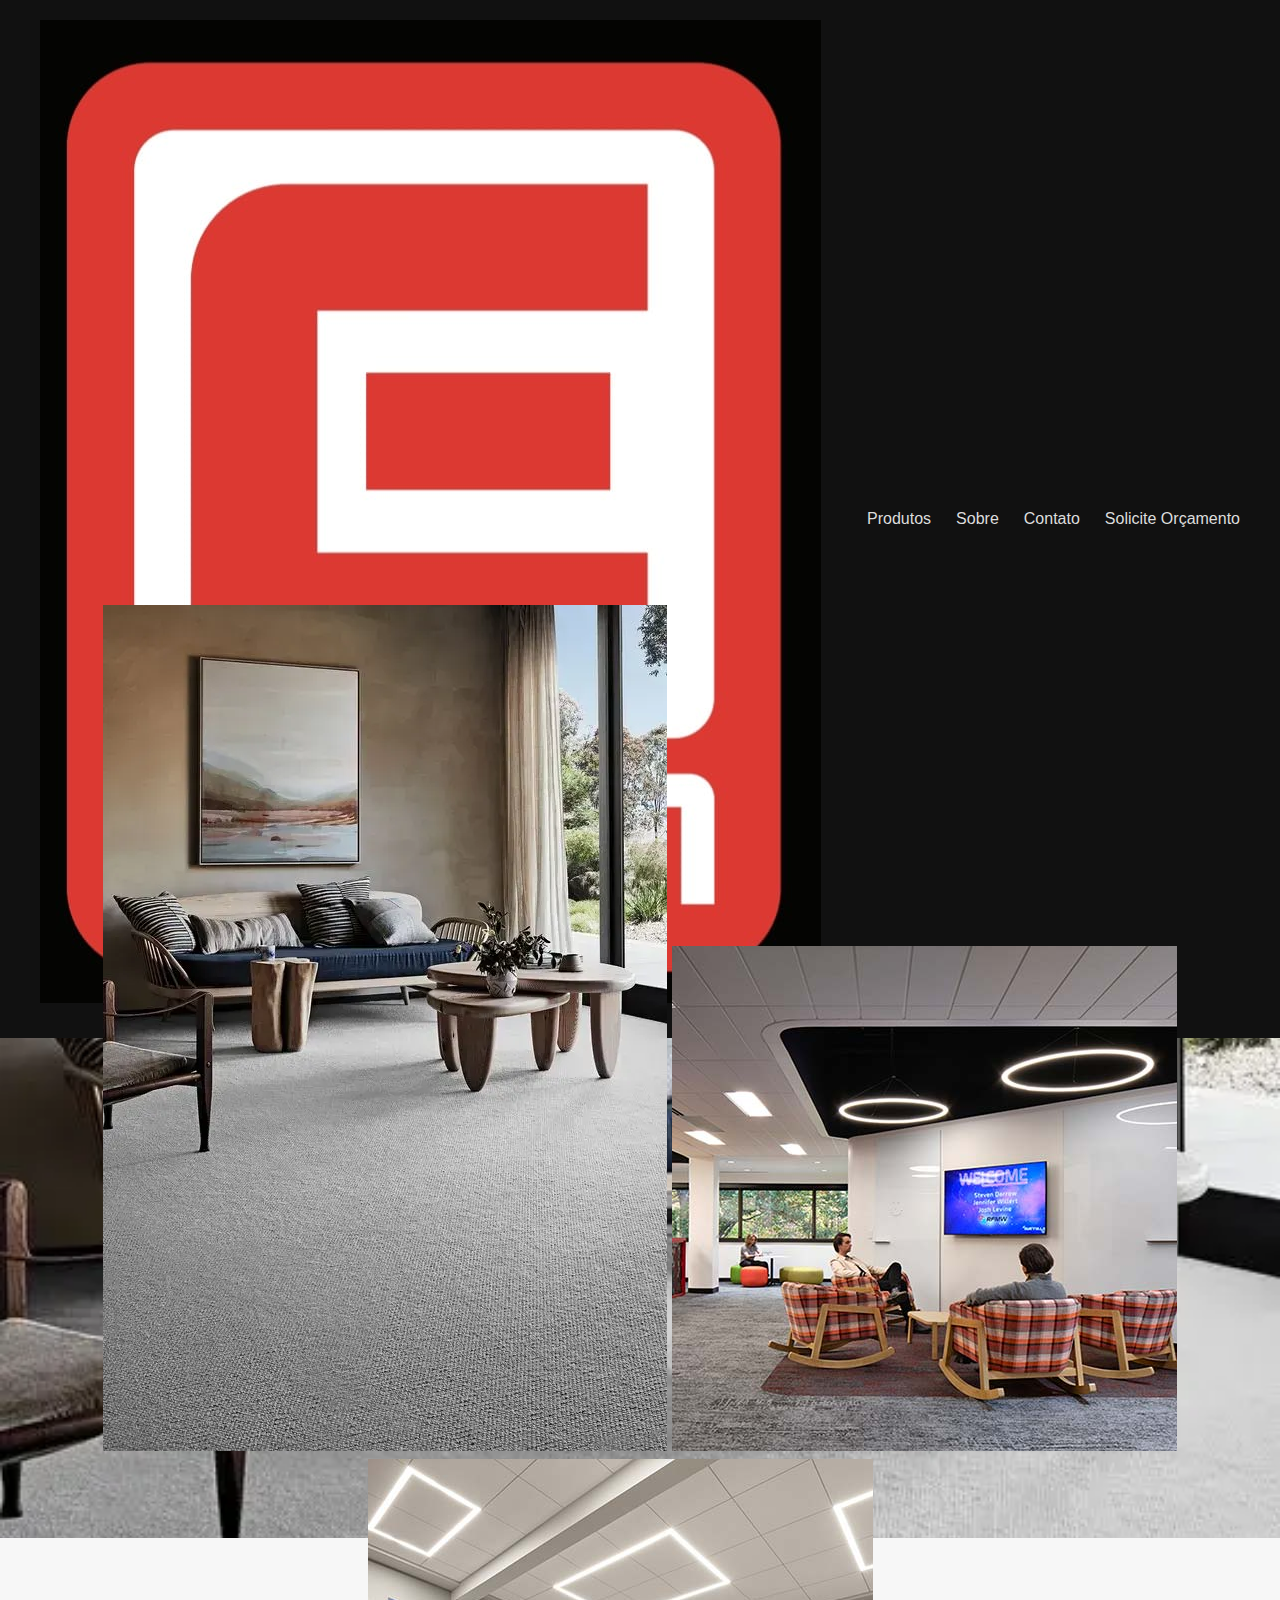
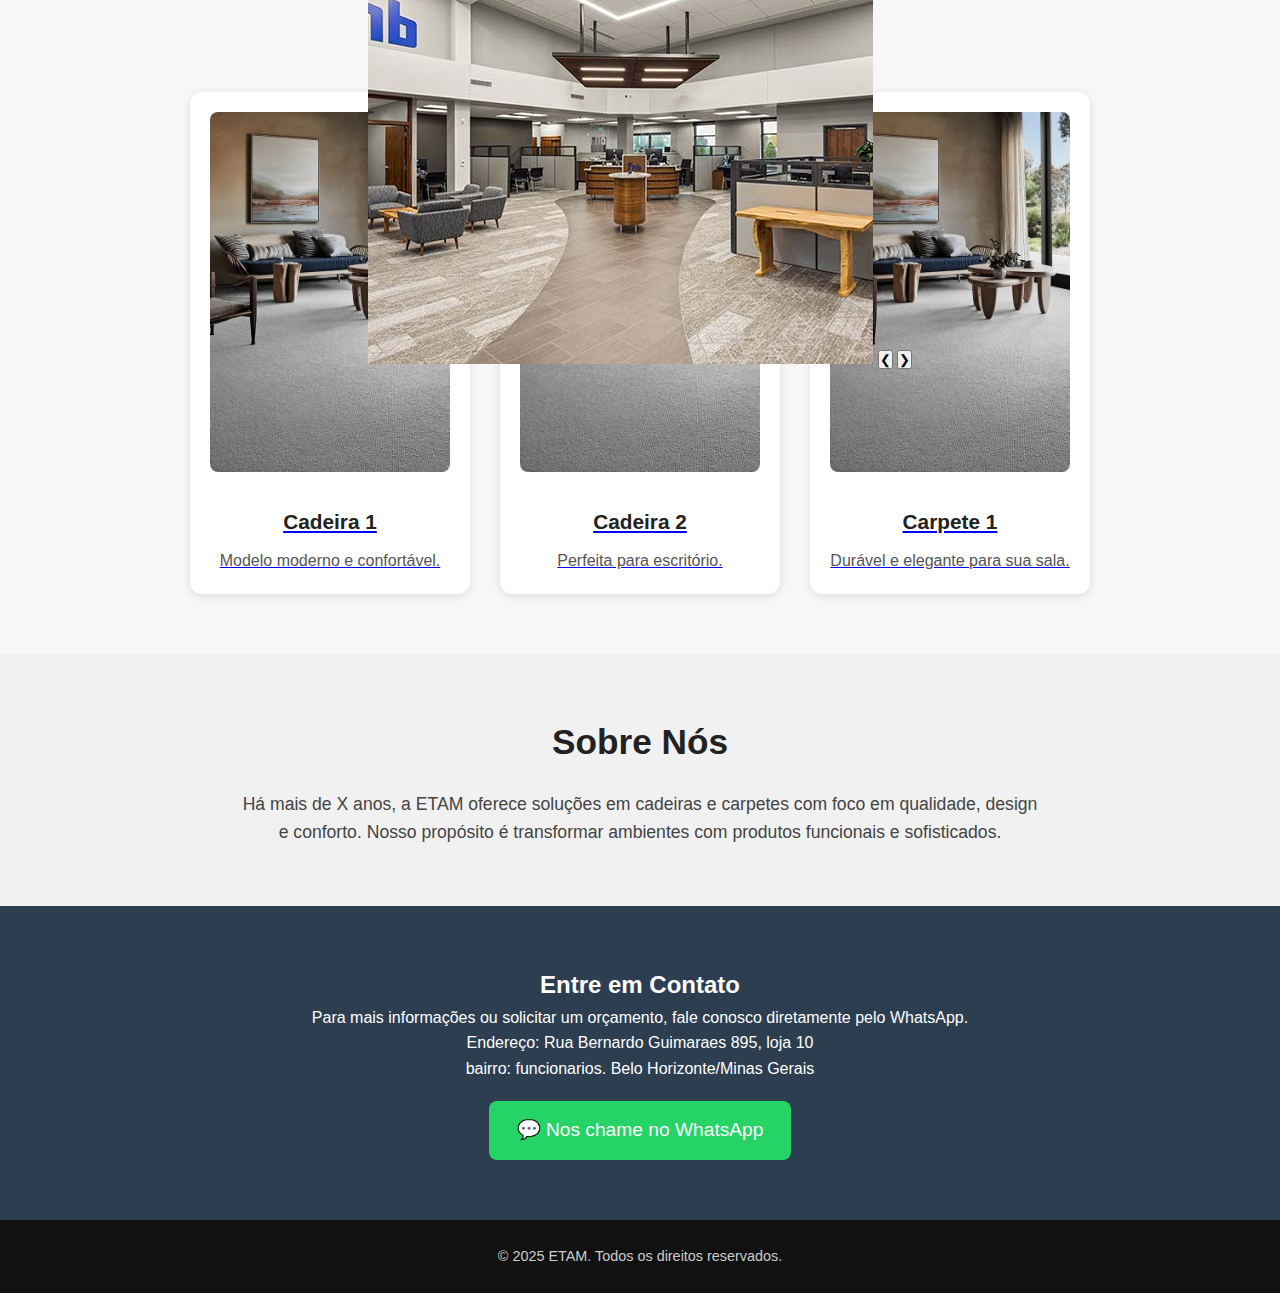
<file: index.html>
<!DOCTYPE html>
<html lang="pt-BR">
<head>
  <meta charset="UTF-8">
  <meta name="viewport" content="width=device-width, initial-scale=1.0">
  <title>ETAM - Catálogo</title>
  <link rel="stylesheet" href="css.css">
</head>
<body>

<header>
  <div class="logo">
    <a href="#top">
      <img src="logo.jpg" alt="ETAM" class="logo-img">
    </a>
  </div>
  <nav>
    <ul>
      <li><a href="#produtos">Produtos</a></li>
      <li><a href="#sobre">Sobre</a></li>
      <li><a href="#contato">Contato</a></li>
      <li>
        <a href="https://wa.me/55SEUNUMEROCOMDDD" target="_blank" class="solicite-orcamento-btn">
       Solicite Orçamento
      </a>
      </li>
</li>

    </ul>
  </nav>
</header>


<!-- Banner estilo Milliken -->
<section class="banner" id="top">
  <div class="banner-slider">
    <img src="heyheyehy.jpg" class="banner-img">
    <img src="02.jpg" class="banner-img">
    <img src="03.jpg" class="banner-img">

    <!-- Setas -->
    <button class="prev">&#10094;</button>
    <button class="next">&#10095;</button>
  </div>
</section>

<!-- Produtos -->
<section id="produtos" class="products">
  <h2>Nossos Produtos</h2>
  <div class="product-list">
    <div class="product-card">
      <a href="produto.html?id=cadeira1">
        <img src="heyheyehy.jpg" alt="Cadeira 1">
        <h3>Cadeira 1</h3>
        <p>Modelo moderno e confortável.</p>
      </a>
    </div>
    <div class="product-card">
      <a href="produto.html?id=cadeira2">
        <img src="heyheyehy.jpg" alt="Cadeira 2">
        <h3>Cadeira 2</h3>
        <p>Perfeita para escritório.</p>
      </a>
    </div>
    <div class="product-card">
      <a href="produto.html?id=carpete1">
        <img src="heyheyehy.jpg" alt="Carpete 1">
        <h3>Carpete 1</h3>
        <p>Durável e elegante para sua sala.</p>
      </a>
    </div>
  </div>
</section>

<!-- Sobre -->
<section id="sobre" class="about">
  <h2>Sobre Nós</h2>
  <p>Há mais de X anos, a ETAM oferece soluções em cadeiras e carpetes com foco em qualidade, design e conforto. Nosso propósito é transformar ambientes com produtos funcionais e sofisticados.</p>
</section>

<!-- Contato -->
<section id="contato" class="contact">
  <h2>Entre em Contato</h2>
  <p>Para mais informações ou solicitar um orçamento, fale conosco diretamente pelo WhatsApp.</p>
  <p>Endereço: Rua Bernardo Guimaraes 895, loja 10</p>
  <p>bairro: funcionarios. Belo Horizonte/Minas Gerais</p>
  <a href="https://wa.me/55SEUNUMEROCOMDDD" target="_blank">💬 Nos chame no WhatsApp</a>
</section>

<footer>
  <p>&copy; 2025 ETAM. Todos os direitos reservados.</p>
</footer>

<script src="script.js"></script>
</body>
</html>
</file>
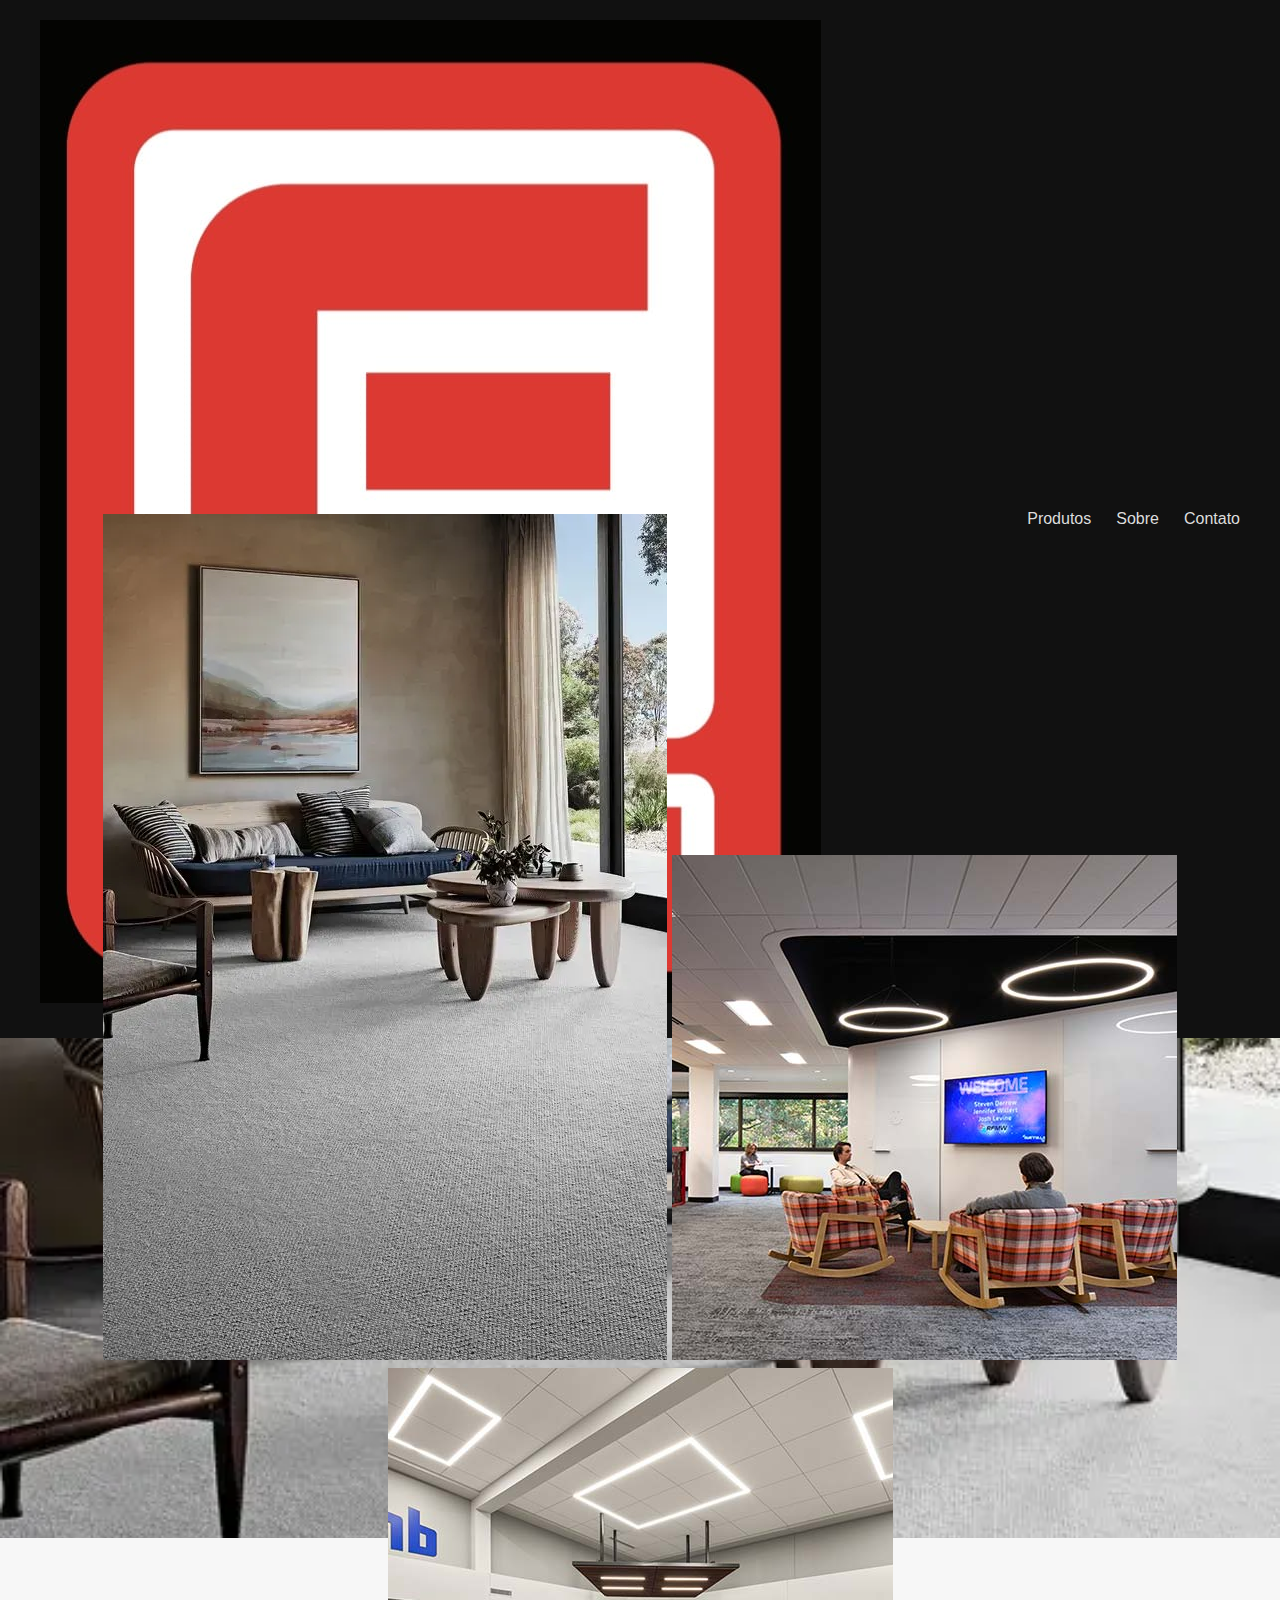
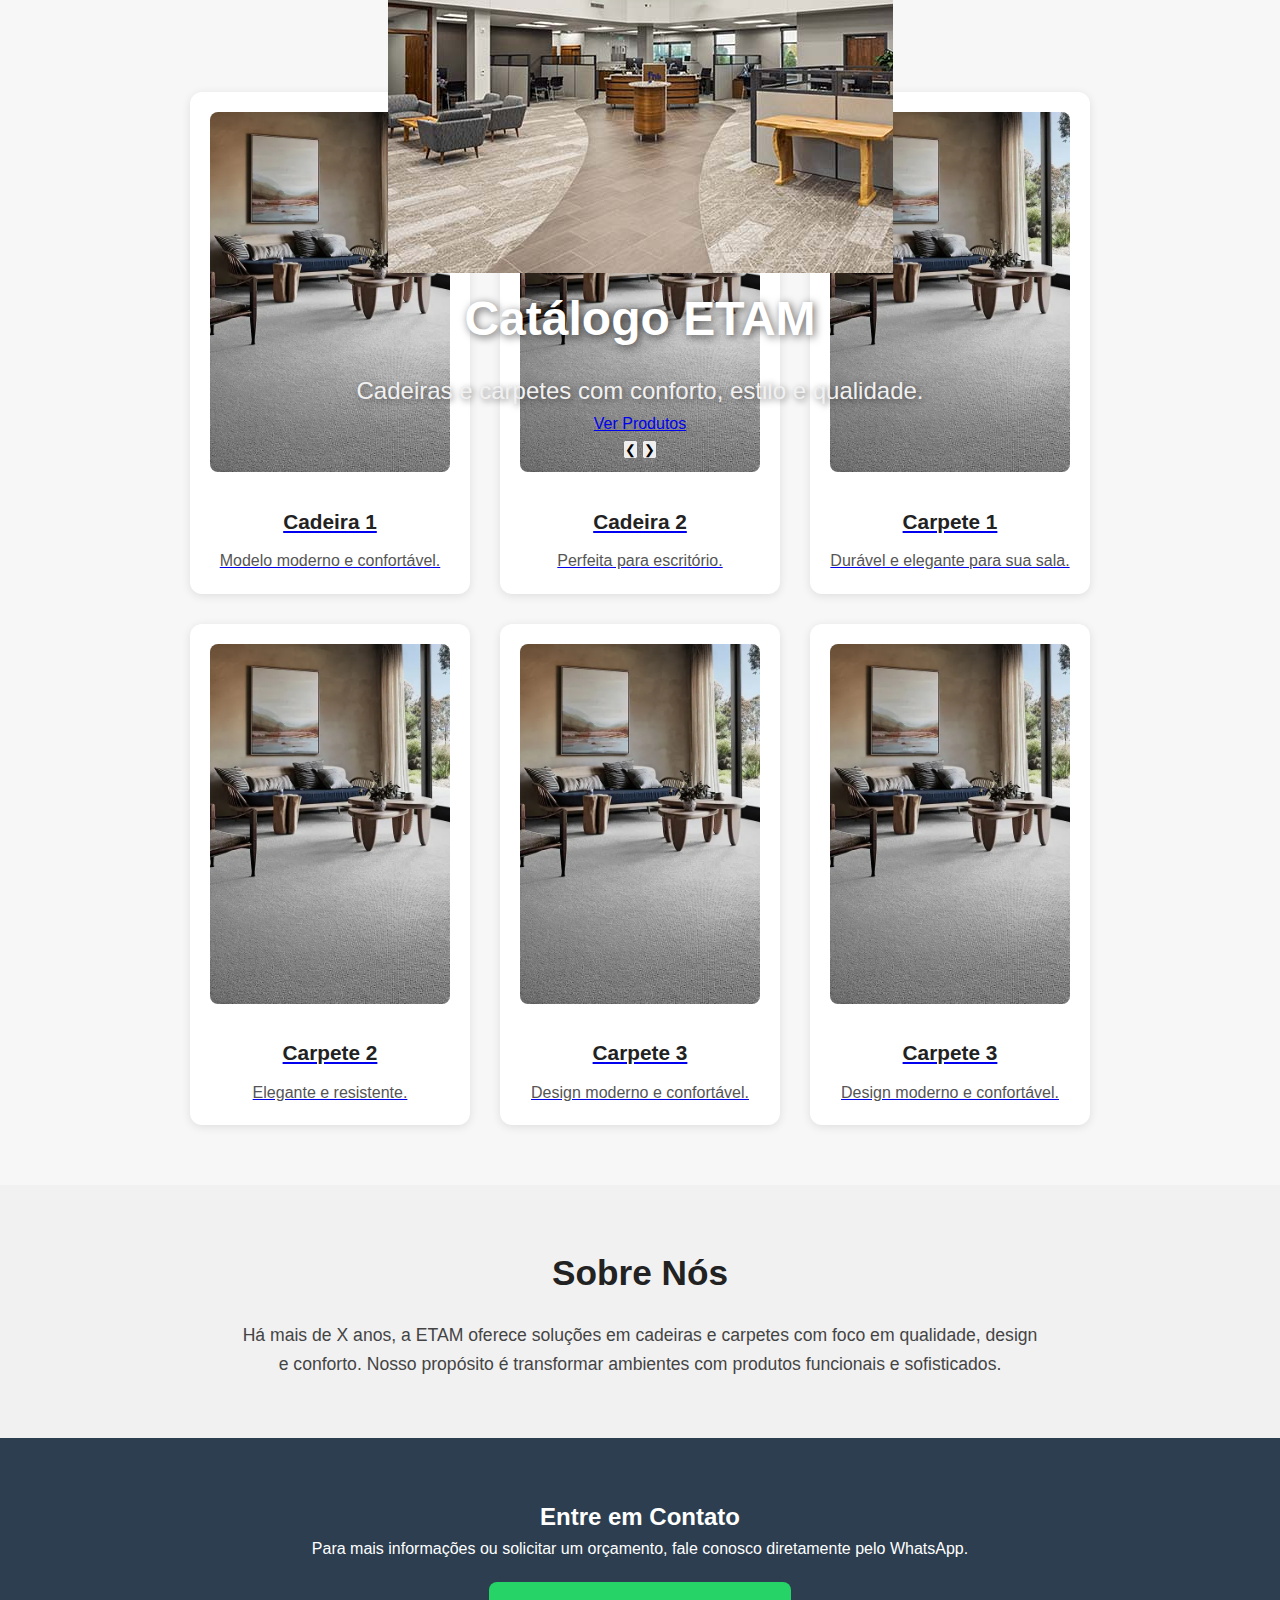
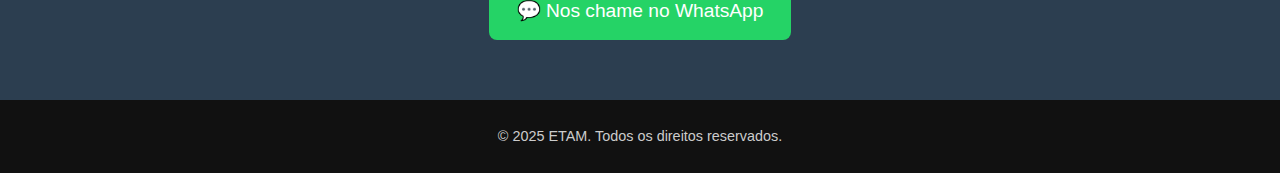
<file: produto.html>
<!DOCTYPE html>
<html lang="pt-BR">
<head>
  <meta charset="UTF-8">
  <meta name="viewport" content="width=device-width, initial-scale=1.0">
  <title>ETAM - Catálogo</title>
  <link rel="stylesheet" href="css.css">
</head>
<body>

<header>
  <div class="logo">
    <a href="index.html">
      <img src="logo.jpg" alt="ETAM" class="logo-img">
    </a>
  </div>
  <nav>
    <ul>
      <li><a href="#produtos">Produtos</a></li>
      <li><a href="#sobre">Sobre</a></li>
      <li><a href="#contato">Contato</a></li>
    </ul>
  </nav>
</header>

<!-- Banner estilo Milliken -->
<section class="banner" id="top">
  <div class="banner-slider">
    <img src="heyheyehy.jpg" class="banner-img">
    <img src="02.jpg" class="banner-img">
    <img src="03.jpg" class="banner-img">

    <!-- Texto centralizado -->
    <div class="banner-text">
      <h1>Catálogo ETAM</h1>
      <p>Cadeiras e carpetes com conforto, estilo e qualidade.</p>
      <a href="#produtos" class="banner-btn">Ver Produtos</a>
    </div>

    <!-- Setas -->
    <button class="prev">&#10094;</button>
    <button class="next">&#10095;</button>
  </div>
</section>

<!-- Produtos -->
<section id="produtos" class="products">
  <h2>Nossos Produtos</h2>
  <div class="product-list">
    <div class="product-card">
      <a href="produto.html?id=cadeira1">
        <img src="heyheyehy.jpg" alt="Cadeira 1">
        <h3>Cadeira 1</h3>
        <p>Modelo moderno e confortável.</p>
      </a>
    </div>
    <div class="product-card">
      <a href="produto.html?id=cadeira2">
        <img src="heyheyehy.jpg" alt="Cadeira 2">
        <h3>Cadeira 2</h3>
        <p>Perfeita para escritório.</p>
      </a>
    </div>
    <div class="product-card">
      <a href="produto.html?id=carpete1">
        <img src="heyheyehy.jpg" alt="Carpete 1">
        <h3>Carpete 1</h3>
        <p>Durável e elegante para sua sala.</p>
      </a>
    </div>
    <div class="product-card">
      <a href="produto.html?id=carpete2">
        <img src="heyheyehy.jpg" alt="Carpete 2">
        <h3>Carpete 2</h3>
        <p>Elegante e resistente.</p>
      </a>
    </div>
    <div class="product-card">
      <a href="produto.html?id=carpete3">
        <img src="heyheyehy.jpg" alt="Carpete 3">
        <h3>Carpete 3</h3>
        <p>Design moderno e confortável.</p>
      </a>
    </div>
    <div class="product-card">
      <a href="produto.html?id=carpete3">
        <img src="heyheyehy.jpg" alt="Carpete 3">
        <h3>Carpete 3</h3>
        <p>Design moderno e confortável.</p>
      </a>
    </div>
    <!-- Adicione quantos cards quiser aqui, todos dentro de product-list -->
  </div>
</section>

<!-- Sobre -->
<section id="sobre" class="about">
  <h2>Sobre Nós</h2>
  <p>Há mais de X anos, a ETAM oferece soluções em cadeiras e carpetes com foco em qualidade, design e conforto. Nosso propósito é transformar ambientes com produtos funcionais e sofisticados.</p>
</section>

<!-- Contato -->
<section id="contato" class="contact">
  <h2>Entre em Contato</h2>
  <p>Para mais informações ou solicitar um orçamento, fale conosco diretamente pelo WhatsApp.</p>
  <a href="https://wa.me/55SEUNUMEROCOMDDD" target="_blank">💬 Nos chame no WhatsApp</a>
</section>

<footer>
  <p>&copy; 2025 ETAM. Todos os direitos reservados.</p>
</footer>

<script src="script.js"></script>
</body>
</html>
</file>
<file: css.css>
/* Reset básico */
* {
  margin: 0;
  padding: 0;
  box-sizing: border-box;
}

body {
  font-family: 'Segoe UI', Arial, sans-serif;
  color: #333;
  background-color: #f7f7f7;
  line-height: 1.6;
}

/* Header */
header {
  background-color: #111;
  color: #fff;
  padding: 20px 40px;
  display: flex;
  justify-content: space-between;
  align-items: center;
}

header .logo {
  font-size: 2em;
  font-weight: bold;
  letter-spacing: 2px;
}

nav ul {
  list-style: none;
  display: flex;
  gap: 25px;
}

nav a {
  text-decoration: none;
  color: #ddd;
  font-weight: 500;
  transition: color 0.3s ease;
}

nav a:hover {
  color: #fff;
}

/* Banner */
.banner {
  background: linear-gradient(to right, #2c3e50, #4ca1af);
  color: #fff;
  text-align: center;
  padding: 100px 20px;
}

.banner h1 {
  font-size: 3.5em;
  margin-bottom: 15px;
}

.banner p {
  font-size: 1.3em;
  color: #f1f1f1;
}

/* Produtos */
.products {
  padding: 60px 20px;
  max-width: 1200px;
  margin: auto;
}

.products h2 {
  text-align: center;
  margin-bottom: 30px;
  font-size: 2.5em;
  color: #222;
}

/* Botões de filtro */
.filter-buttons {
  display: flex;
  justify-content: center;
  gap: 15px;
  margin-bottom: 40px;
}

.filter-buttons button {
  padding: 12px 24px;
  border: none;
  border-radius: 6px;
  background: #ddd;
  cursor: pointer;
  font-size: 1em;
  transition: all 0.3s ease;
}

.filter-buttons button:hover,
.filter-buttons .active {
  background: #2c3e50;
  color: #fff;
}

/* Cards */
.product-list {
  display: flex;
  flex-wrap: wrap;
  gap: 30px;
  justify-content: center;
}

.product-card {
  background-color: #fff;
  border-radius: 12px;
  padding: 20px;
  width: 280px;
  box-shadow: 0 2px 10px rgba(0,0,0,0.1);
  text-align: center;
  transition: transform 0.3s ease, box-shadow 0.3s ease;
}

.product-card:hover {
  transform: translateY(-8px);
  box-shadow: 0 6px 18px rgba(0,0,0,0.2);
}

.product-card img {
  max-width: 100%;
  border-radius: 8px;
  margin-bottom: 15px;
}

.product-card h3 {
  margin: 10px 0;
  color: #222;
  font-size: 1.3em;
}

.product-card p {
  color: #555;
}

/* Sobre */
.about {
  background-color: #f1f1f1;
  padding: 60px 20px;
  text-align: center;
}

.about h2 {
  margin-bottom: 20px;
  font-size: 2.2em;
  color: #222;
}

.about p {
  max-width: 800px;
  margin: auto;
  color: #444;
  font-size: 1.1em;
}

/* Contato */
.contact {
  background: #2c3e50;
  color: #fff;
  padding: 60px 20px;
  text-align: center;
}

.contact a {
  display: inline-block;
  margin-top: 20px;
  background-color: #25D366;
  color: white;
  padding: 14px 28px;
  text-decoration: none;
  border-radius: 8px;
  font-size: 1.2em;
  transition: background-color 0.3s ease;
}

.contact a:hover {
  background-color: #1ebe5c;
}

/* Footer */
footer {
  background-color: #111;
  color: #ccc;
  text-align: center;
  padding: 25px;
  font-size: 0.9em;
}

footer p + p {
  margin-top: 8px;
}

.banner {
  position: relative;               /* permite posicionar texto sobre a imagem */
  background: url('heyheyehy.jpg') center/cover no-repeat;
  height: 500px;                    /* altura do banner; ajuste como quiser */
  display: flex;
  flex-direction: column;
  justify-content: center;          /* centraliza verticalmente */
  align-items: center;              /* centraliza horizontalmente */
  color: #fff;
  text-align: center;
  padding: 0 20px;
}

.banner h1 {
  font-size: 3em;
  margin-bottom: 15px;
  text-shadow: 2px 2px 8px rgba(0,0,0,0.6); /* sombra para melhor leitura */
}

.banner p {
  font-size: 1.5em;
  text-shadow: 2px 2px 6px rgba(0,0,0,0.5);
}
#bannerh1{
  color: #7d0505;
}
</file>
